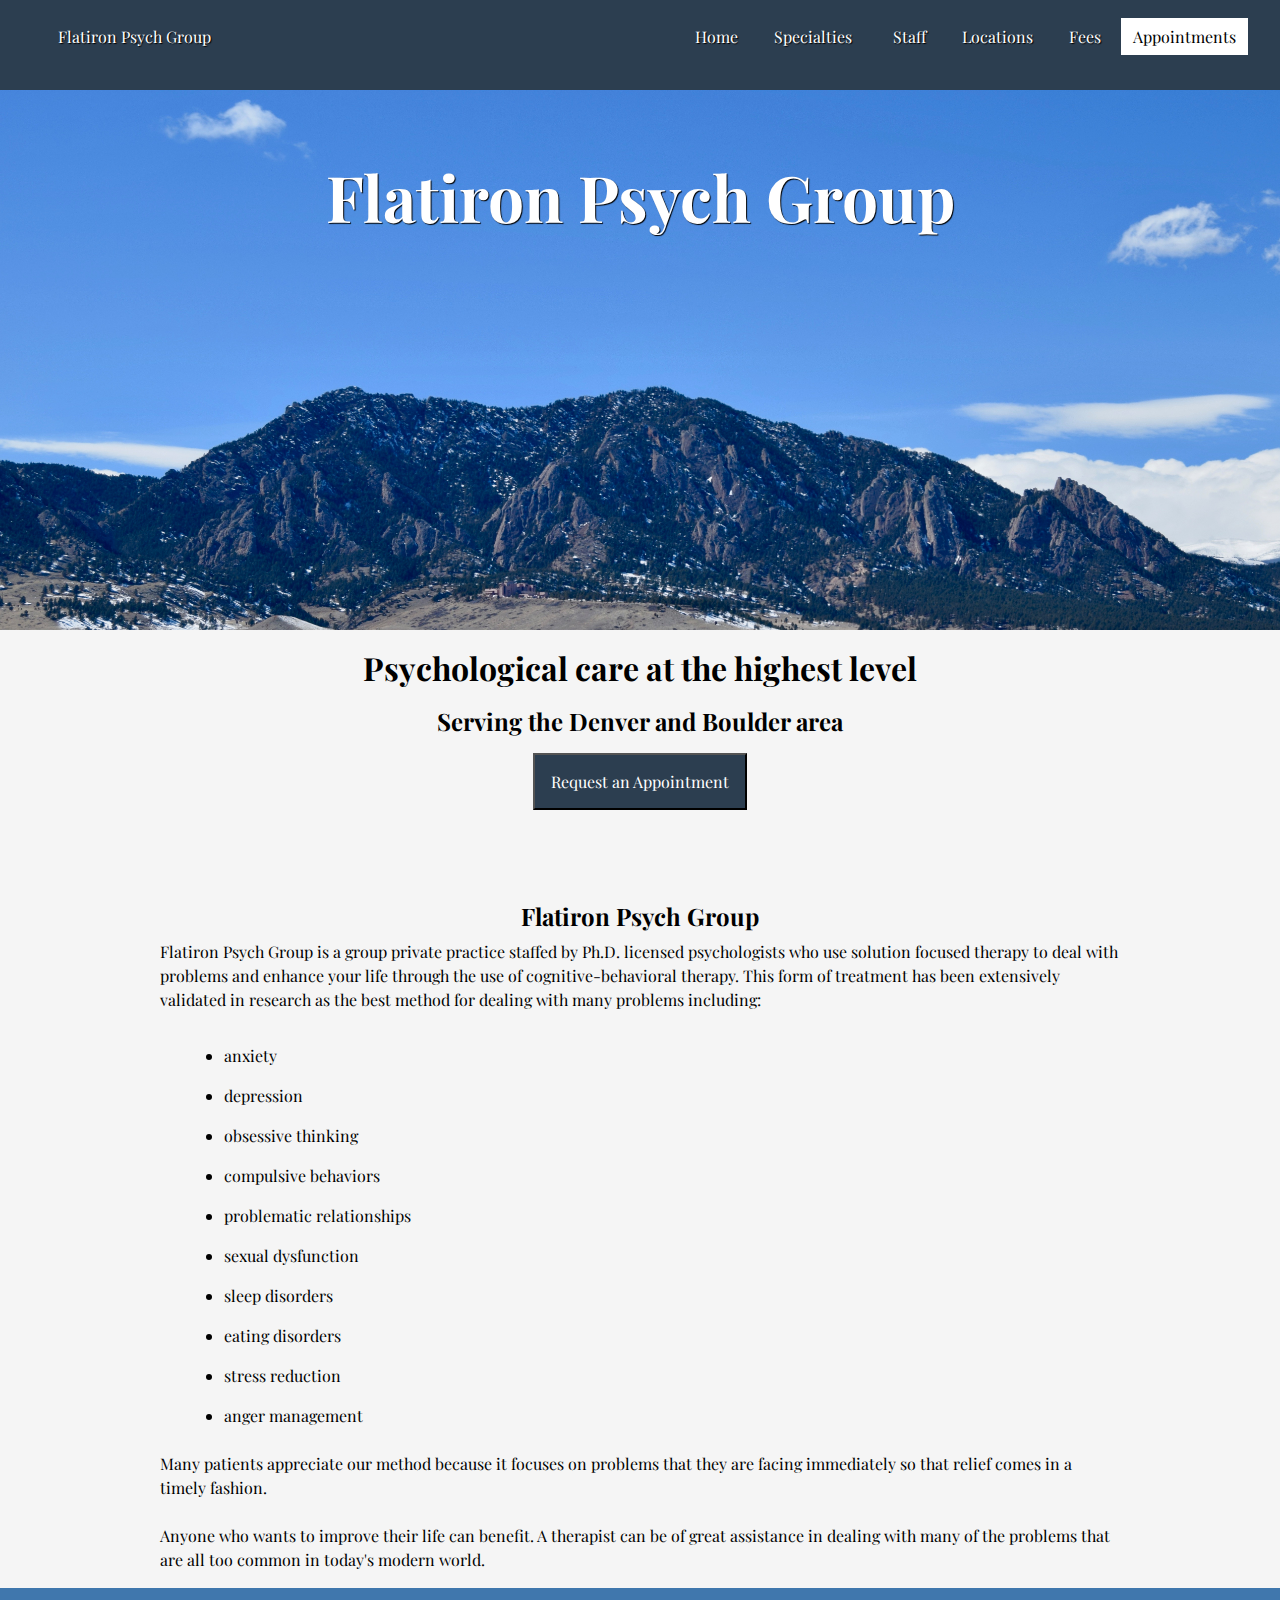
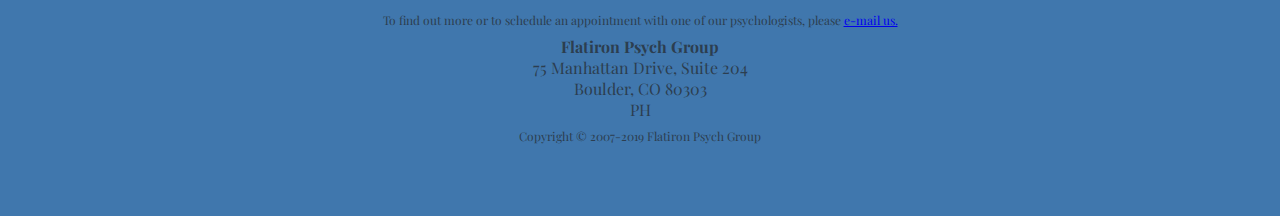
<file: index.html>
<!DOCTYPE html>
<html>

<!-- 
  Button Banner with Title left and Buttons right
  Image at top with overlayed Flatiron Psych Group - serif font
  Motto
  Serving Denver/Boulder area
  Appointments Button
  Homepage Text

  Condense to Hamburger Menu - on click overlay

  Footer 
    Separate contact footer from address footer
    Add second Denver location address to footer
    Leave Fax as placeholder, replace with PH, update later

  Staff
    Kim will rewrite bio
-->

<head>
  <meta charset="UTF-8">
  <title>Flatiron Psych Group</title>
  <meta name="viewport" content="width=device-width, initial-scale=1.0">
  <link rel="stylesheet" href="styles/style.css">
  <link rel="stylesheet" href="https://use.fontawesome.com/releases/v5.7.1/css/all.css" integrity="sha384-fnmOCqbTlWIlj8LyTjo7mOUStjsKC4pOpQbqyi7RrhN7udi9RwhKkMHpvLbHG9Sr" crossorigin="anonymous">
  <link href="https://fonts.googleapis.com/css?family=Playfair+Display:400,700" rel="stylesheet">
</head>

<body>
  <nav>
    <ul>
      <li id="nav-brand"><a href="./index.html">Flatiron Psych Group</a></li>
      <li><a class="active" href="./index.html">Home</a></li>
      <li><a href="./specialties.html">Specialties<i class="fas fa-caret-down"></i></a>
        <ul class="dropdown">
          <li class="dropdown-item"><a href="./specialties/problems.html">Problems Treated</a></li>
          <li class="dropdown-item"><a href="./specialties/people.html">People Served</a></li>
        </ul>
      </li> 
      <li><a href="./staff.html">Staff</a></li>
      <li><a href="./location.html">Locations</a></li>
      <li><a href="./fees.html">Fees</a></li>
      <li><a id="appointments" href="./appointments.html">Appointments</a></li>
    </ul>
  </nav>
  <div id="header-img">
      <h1>Flatiron Psych Group</h1>
  </div>
  <div class="body-div">
  
  <main>
    <div class="main-content">
      <div id="main-hero">
        <h1>Psychological care at the highest level</h1>
        <h2 id="subheader">Serving the Denver and Boulder area</h2>
        <div id="button-div">
          <button id="main-button">Request an Appointment</button>
        </div>
      </div>
      <h2>Flatiron Psych Group</h2>
    <p>Flatiron Psych Group is a group private practice staffed by Ph.D. licensed psychologists who use solution focused therapy to deal with problems and enhance your life through the use of cognitive-behavioral therapy. This form of treatment has been extensively validated in research as the best method for dealing with many problems including:</p>
    <ul class="home-ul">
      <li>anxiety</li>
      <li>depression</li>
      <li>obsessive thinking</li>
      <li>compulsive behaviors</li>
      <li>problematic relationships</li>
      <li>sexual dysfunction</li>
      <li>sleep disorders</li>
      <li>eating disorders</li>
      <li>stress reduction</li>
      <li>anger management</li>
    </ul>
    <p>Many patients appreciate our method because it focuses on problems that they are facing immediately so that relief comes in a timely fashion.</p>
    <p>Anyone who wants to improve their life can benefit. A therapist can be of great assistance in dealing with many of the problems that are all too common in today's modern world.</p>
    </div>
  </main>
  </div>

  <footer>
    <p class="border-below">To find out more or to schedule an appointment with one of our psychologists, please <a href="mailto:questions@flatironpsych.com">e-mail us.</a></p>
    <address>
			<p class="bold">Flatiron Psych Group</p>
			<p>75 Manhattan Drive, Suite 204</p>
			<p>Boulder, CO 80303</p>
			<p>PH</p>
		</address>
    <p id="copyright">Copyright &#169; 2007-2019 Flatiron Psych Group</p>
  </footer>
</body>

</html>
</file>
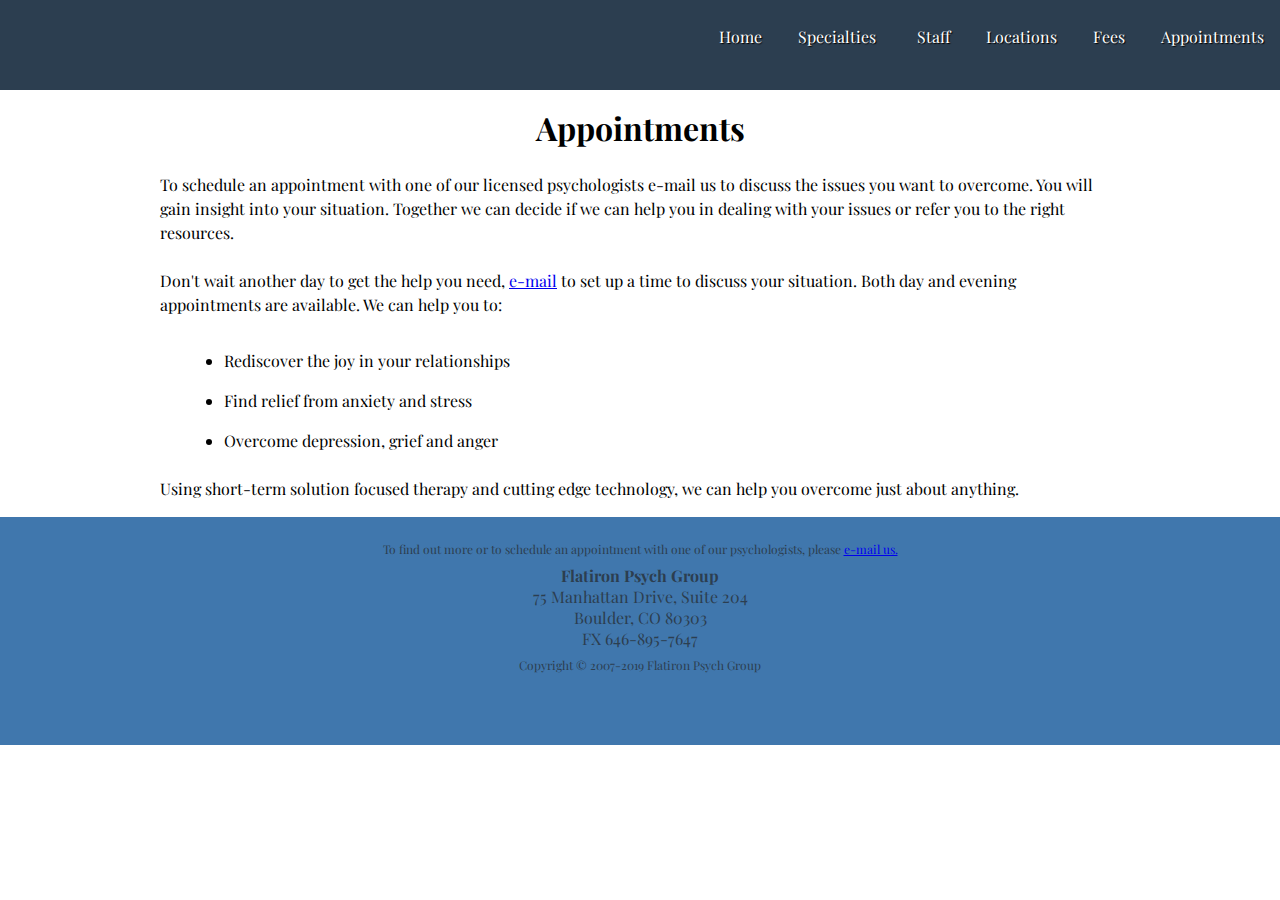
<file: appointments.html>
<!DOCTYPE html>
<html>

<head>
  <meta charset="UTF-8">
  <title>Flatiron Psych Group - Appointments</title>
  <meta name="viewport" content="width=device-width, initial-scale=1.0">
  <link rel="stylesheet" href="styles/style.css">
  <link rel="stylesheet" href="https://use.fontawesome.com/releases/v5.7.1/css/all.css" integrity="sha384-fnmOCqbTlWIlj8LyTjo7mOUStjsKC4pOpQbqyi7RrhN7udi9RwhKkMHpvLbHG9Sr" crossorigin="anonymous">
  <link href="https://fonts.googleapis.com/css?family=Playfair+Display:400,700" rel="stylesheet">
</head>

<body>
  <header>
  </header>
  <nav>
    <ul>
      <li><a href="./index.html">Home</a></li>
      <li><a href="./specialties.html">Specialties<i class="fas fa-caret-down"></i></a>
        <ul class="dropdown">
          <li class="dropdown-item"><a href="./specialties/problems.html">Problems Treated</a></li>
          <li class="dropdown-item"><a href="./specialties/people.html">People Served</a></li>
        </ul>
      </li>  
      <li><a href="./staff.html">Staff</a></li>
      <li><a href="./location.html">Locations</a></li>
      <li><a href="./fees.html">Fees</a></li>
      <li><a class="active" href="./appointments.html">Appointments</a></li>
    </ul>
  </nav>

  <main>
    <h1>Appointments</h1>
    <p>To schedule an appointment with one of our licensed psychologists e-mail us to discuss the issues you want to overcome. You will gain insight into your situation. Together we can decide if we can help you in dealing with your issues or refer you to the right resources.</p>
    <p>Don't wait another day to get the help you need, <a href="mailto:questions@flatironpsych.com">e-mail</a> to set up a time to discuss your situation. Both day and evening appointments are available. We can help you to:</p>
    <ul>
      <li>Rediscover the joy in your relationships</li>
      <li>Find relief from anxiety and stress</li>
      <li>Overcome depression, grief and anger</li>
    </ul>
    <p>Using short-term solution focused therapy and cutting edge technology, we can help you overcome just about anything.</p>
  </main>
  
  <footer>
    <p class="border-below">To find out more or to schedule an appointment with one of our psychologists, please <a href="mailto:questions@flatironpsych.com">e-mail us.</a></p>
    <address>
      <p class="bold">Flatiron Psych Group</p>
      <p>75 Manhattan Drive, Suite 204</p>
      <p>Boulder, CO 80303</p>
      <p>FX 646-895-7647</p>
    </address>
    <p id="copyright">Copyright &#169; 2007-2019 Flatiron Psych Group</p>
  </footer>
</body>

</html>
</file>
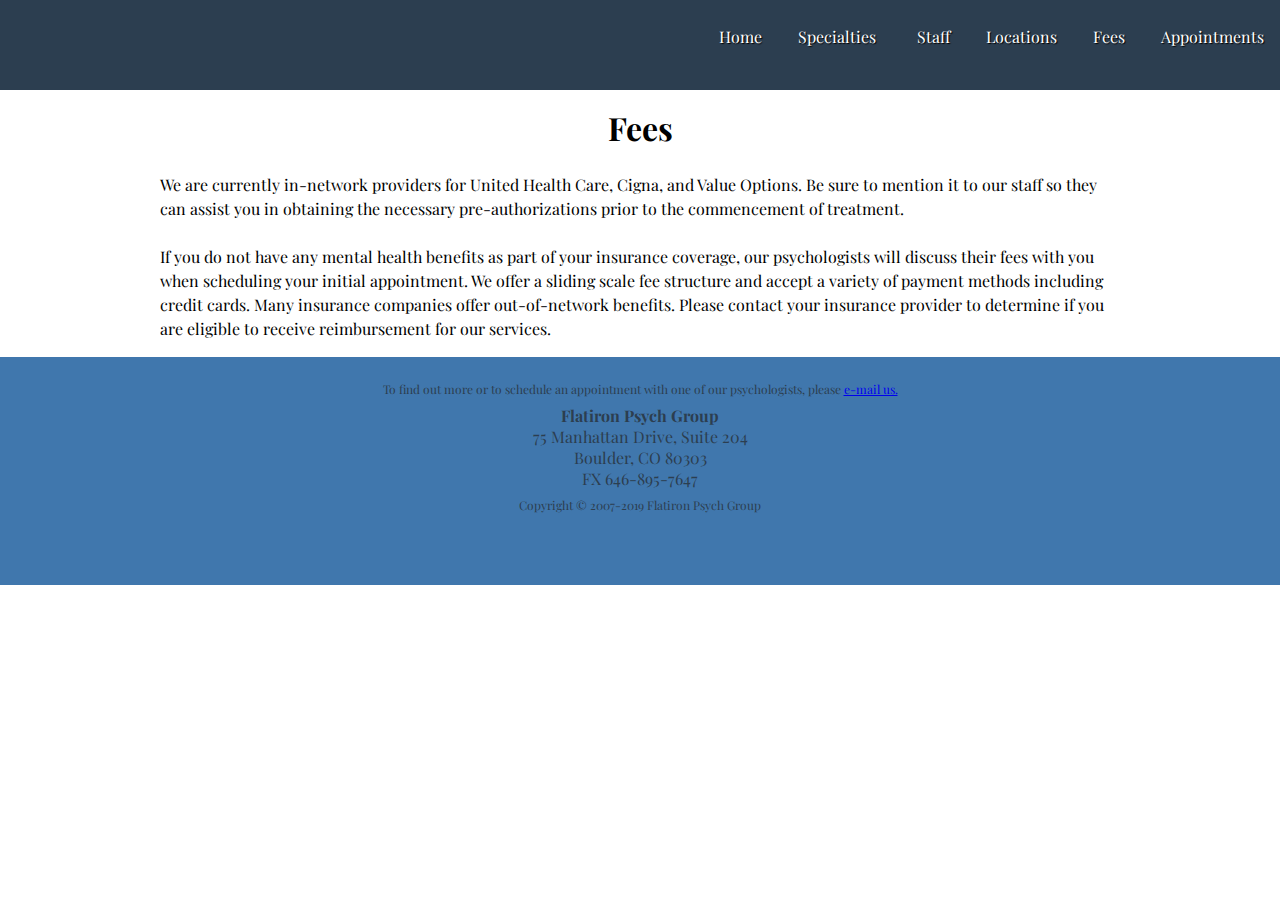
<file: fees.html>
<!DOCTYPE html>
<html>

<head>
  <meta charset="UTF-8">
  <title>Flatiron Psych Group - Fees</title>
  <meta name="viewport" content="width=device-width, initial-scale=1.0">
  <link rel="stylesheet" href="styles/style.css">
  <link rel="stylesheet" href="https://use.fontawesome.com/releases/v5.7.1/css/all.css" integrity="sha384-fnmOCqbTlWIlj8LyTjo7mOUStjsKC4pOpQbqyi7RrhN7udi9RwhKkMHpvLbHG9Sr" crossorigin="anonymous">
  <link href="https://fonts.googleapis.com/css?family=Playfair+Display:400,700" rel="stylesheet">
</head>

<body>
  <header>
  </header>
 <nav>
    <ul>
      <li><a href="./index.html">Home</a></li>
      <li><a href="./specialties.html">Specialties<i class="fas fa-caret-down"></i></a>
        <ul class="dropdown">
          <li class="dropdown-item"><a href="./specialties/problems.html">Problems Treated</a></li>
          <li class="dropdown-item"><a href="./specialties/people.html">People Served</a></li>
        </ul>
      </li> 
      <li><a href="./staff.html">Staff</a></li>
      <li><a href="./location.html">Locations</a></li>
      <li><a class="active" href="./fees.html">Fees</a></li>
      <li><a href="./appointments.html">Appointments</a></li>
    </ul>
  </nav>

  <main>
    <h1>Fees</h1>
    <p>We are currently in-network providers for United Health Care, Cigna, and Value Options. Be sure to mention it to our staff so they can assist you in obtaining the necessary pre-authorizations prior to the commencement of treatment.</p>
    <p>If you do not have any mental health benefits as part of your insurance coverage, our psychologists will discuss their fees with you when scheduling your initial appointment. We offer a sliding scale fee structure and accept a variety of payment methods including credit cards. Many insurance companies offer out-of-network benefits. Please contact your insurance provider to determine if you are eligible to receive reimbursement for our services.</p>
  </main>
  
  <footer>
    <p class="border-below">To find out more or to schedule an appointment with one of our psychologists, please <a href="mailto:questions@flatironpsych.com">e-mail us.</a></p>
    <address>
      <p class="bold">Flatiron Psych Group</p>
      <p>75 Manhattan Drive, Suite 204</p>
      <p>Boulder, CO 80303</p>
      <p>FX 646-895-7647</p>
    </address>
    <p id="copyright">Copyright &#169; 2007-2019 Flatiron Psych Group</p>
  </footer>
</body>

</html>
</file>
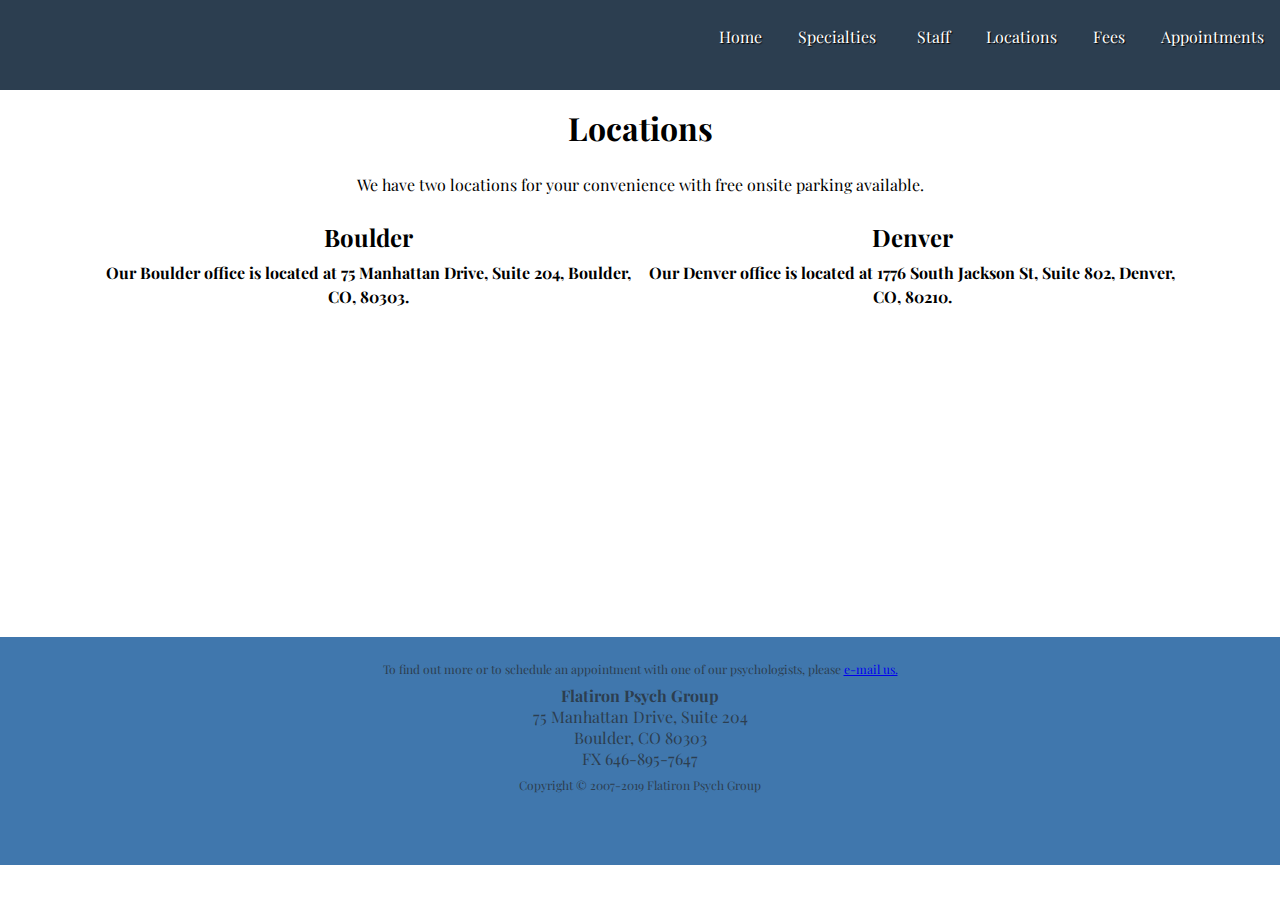
<file: location.html>
<!DOCTYPE html>
<html>

<head>
  <meta charset="UTF-8">
  <title>Flatiron Psych Group - Locations</title>
  <meta name="viewport" content="width=device-width, initial-scale=1.0">
  <link rel="stylesheet" href="styles/style.css">
  <link rel="stylesheet" href="https://use.fontawesome.com/releases/v5.7.1/css/all.css" integrity="sha384-fnmOCqbTlWIlj8LyTjo7mOUStjsKC4pOpQbqyi7RrhN7udi9RwhKkMHpvLbHG9Sr" crossorigin="anonymous">
  <link href="https://fonts.googleapis.com/css?family=Playfair+Display:400,700" rel="stylesheet">
</head>

<body>
  <header>
  </header>
  <nav>
    <ul>
      <li><a href="./index.html">Home</a></li>
      <li><a href="./specialties.html">Specialties<i class="fas fa-caret-down"></i></a>
        <ul class="dropdown">
          <li class="dropdown-item"><a href="./specialties/problems.html">Problems Treated</a></li>
          <li class="dropdown-item"><a href="./specialties/people.html">People Served</a></li>
        </ul>
      </li> 
      <li><a href="./staff.html">Staff</a></li>
      <li><a class="active" href="./location.html">Locations</a></li>
      <li><a href="./fees.html">Fees</a></li>
      <li><a href="./appointments.html">Appointments</a></li>
    </ul>
  </nav>

  <main class="location-main">
    <h1>Locations</h1>
    <p class="centered">We have two locations for your convenience with free onsite parking available.</p>
    <section class="centered">
      <div class="flex-child">
        <h2>Boulder</h2>
        <p class="bold">Our Boulder office is located at 75 Manhattan Drive, Suite 204, Boulder, CO, 80303.</p>
        <iframe class="centered" src="https://www.google.com/maps/embed?pb=!1m18!1m12!1m3!1d48914.184712177164!2d-105.21982519734263!3d39.98305381942879!2m3!1f0!2f0!3f0!3m2!1i1024!2i768!4f13.1!3m3!1m2!1s0x876bed7885f78bdd%3A0x244ce7f2bb28ce1!2s75+Manhattan+Dr%2C+Boulder%2C+CO+80303!5e0!3m2!1sen!2sus!4v1549421754043" frameborder="0" style="border:0" allowfullscreen></iframe>
      </div>
      <div class="flex-child">
        <h2>Denver</h2>
        <p class="bold">Our Denver office is located at 1776 South Jackson St, Suite 802, Denver, CO, 80210.</p>
        <iframe src="https://www.google.com/maps/embed?pb=!1m18!1m12!1m3!1d49127.048366612085!2d-104.97778292194471!3d39.68479817945699!2m3!1f0!2f0!3f0!3m2!1i1024!2i768!4f13.1!3m3!1m2!1s0x876c7e74e9e717df%3A0xd74b8b101a5b61ae!2s1776+S+Jackson+St%2C+Denver%2C+CO+80210!5e0!3m2!1sen!2sus!4v1550016674519" width="400" height="300" frameborder="0" style="border:0" allowfullscreen></iframe>
      </div>
    </section>
  </main>
  
  <footer>
    <p class="border-below">To find out more or to schedule an appointment with one of our psychologists, please <a href="mailto:questions@flatironpsych.com">e-mail us.</a></p>
    <address>
      <p class="bold">Flatiron Psych Group</p>
      <p>75 Manhattan Drive, Suite 204</p>
      <p>Boulder, CO 80303</p>
      <p>FX 646-895-7647</p>
    </address>
    <p id="copyright">Copyright &#169; 2007-2019 Flatiron Psych Group</p>
  </footer>
</body>

</html>
</file>
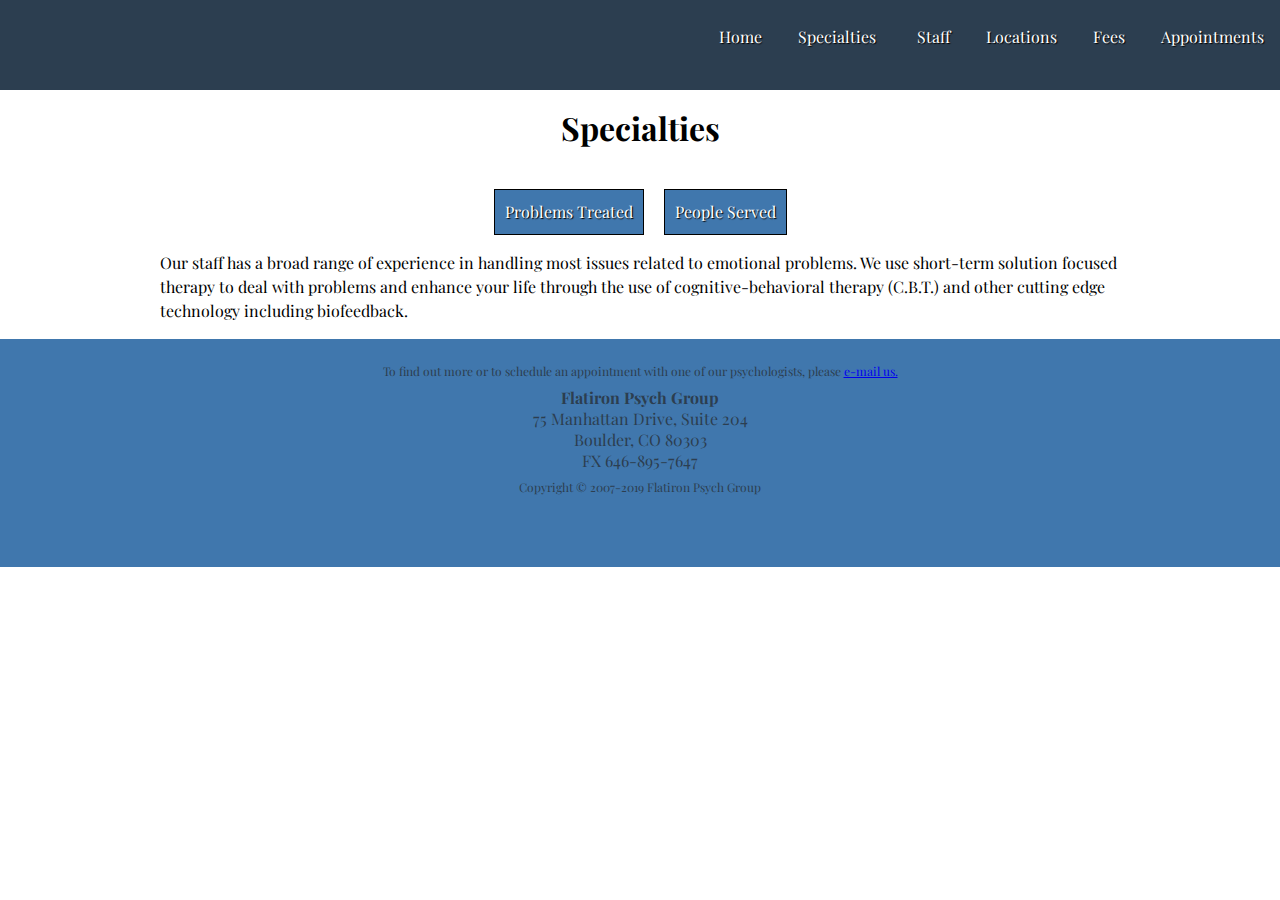
<file: specialties.html>
<!DOCTYPE html>
<html>

<head>
  <meta charset="UTF-8">
  <title>Flatiron Psych Group - Specialties</title>
  <meta name="viewport" content="width=device-width, initial-scale=1.0">
  <link rel="stylesheet" href="styles/style.css">
  <link rel="stylesheet" href="https://use.fontawesome.com/releases/v5.7.1/css/all.css" integrity="sha384-fnmOCqbTlWIlj8LyTjo7mOUStjsKC4pOpQbqyi7RrhN7udi9RwhKkMHpvLbHG9Sr" crossorigin="anonymous">
  <link href="https://fonts.googleapis.com/css?family=Playfair+Display:400,700" rel="stylesheet">
</head>

<body>
  <header>
  </header>
  <nav id="sidebar-nav">
    <ul>
      <li><a href="./index.html">Home</a></li>
      <li><a class="active" href="./specialties.html">Specialties<i class="fas fa-caret-down"></i></a>
        <ul class="dropdown">
          <li class="dropdown-item"><a href="./specialties/problems.html">Problems Treated</a></li>
          <li class="dropdown-item"><a href="./specialties/people.html">People Served</a></li>
        </ul>
      </li> 
      <li><a href="./staff.html">Staff</a></li>
      <li><a href="./location.html">Locations</a></li>
      <li><a href="./fees.html">Fees</a></li>
      <li><a href="./appointments.html">Appointments</a></li>
    </ul>
  </nav>
  <main>
    <h1>Specialties</h1>
    <ul class="specialties-ul centered">
      <li><a href="./specialties/problems.html">Problems Treated</a></li>
      <li><a href="./specialties/people.html">People Served</a></li>
    </ul>
    <p>Our staff has a broad range of experience in handling most issues related to emotional problems. We use short-term solution focused therapy to deal with problems and enhance your life through the use of cognitive-behavioral therapy (C.B.T.) and other cutting edge technology including biofeedback.</p>
  </main>

  <footer>
    <p class="border-below">To find out more or to schedule an appointment with one of our psychologists, please <a href="mailto:questions@flatironpsych.com">e-mail us.</a></p>
    <address>
      <p class="bold">Flatiron Psych Group</p>
      <p>75 Manhattan Drive, Suite 204</p>
      <p>Boulder, CO 80303</p>
      <p>FX 646-895-7647</p>
    </address>
    <p id="copyright">Copyright &#169; 2007-2019 Flatiron Psych Group</p>
  </footer>
</body>

</html>
</file>
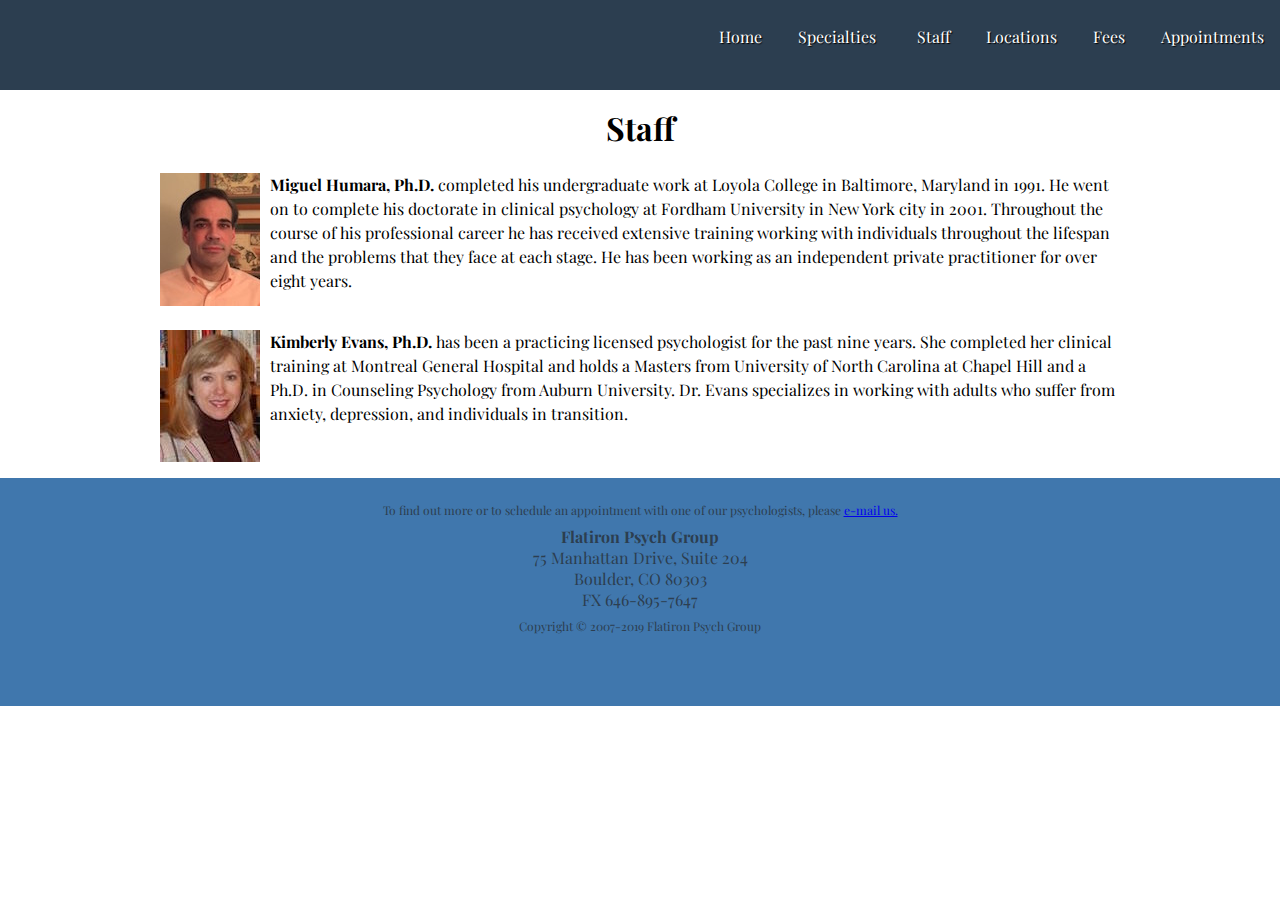
<file: staff.html>
<!DOCTYPE html>
<html>

<head>
  <meta charset="UTF-8">
  <title>Flatiron Psych Group - Staff</title>
  <meta name="viewport" content="width=device-width, initial-scale=1.0">
  <link rel="stylesheet" href="./styles/style.css">
  <link rel="stylesheet" href="https://use.fontawesome.com/releases/v5.7.1/css/all.css" integrity="sha384-fnmOCqbTlWIlj8LyTjo7mOUStjsKC4pOpQbqyi7RrhN7udi9RwhKkMHpvLbHG9Sr" crossorigin="anonymous">
<link href="https://fonts.googleapis.com/css?family=Playfair+Display:400,700" rel="stylesheet">
</head>

<body>
  <header>
  </header>
  <nav>
    <ul>
      <li><a href="./index.html">Home</a></li>
      <li><a href="./specialties.html">Specialties<i class="fas fa-caret-down"></i></a>
        <ul class="dropdown">
          <li class="dropdown-item"><a href="./specialties/problems.html">Problems Treated</a></li>
          <li class="dropdown-item"><a href="./specialties/people.html">People Served</a></li>
        </ul>
      </li> 
      <li><a class="active" href="./staff.html">Staff</a></li>
      <li><a href="./location.html">Locations</a></li>
      <li><a href="./fees.html">Fees</a></li>
      <li><a href="./appointments.html">Appointments</a></li>
    </ul>
  </nav>

  <main class="staff-main">
    <h1>Staff</h1>
    <section class="staff-section">

      <p><img class="headshots" src="Images/MiguelHumara.jpg" alt=""><span class="bold">Miguel Humara, Ph.D.</span> completed his undergraduate work at Loyola College in Baltimore, Maryland in 1991. He went on to complete his doctorate in clinical psychology at Fordham University in New York city in 2001. Throughout the course of his professional career he has received extensive training working with individuals throughout the lifespan and the problems that they face at each stage. He has been working as an independent private practitioner for over eight years.</p>

      <p><img class="headshots" src="Images/KimberlyEvans.jpg" alt=""><span class="bold">Kimberly Evans, Ph.D.</span> has been a practicing licensed psychologist for the past nine years. She completed her clinical training at Montreal General Hospital and holds a Masters from University of North Carolina at Chapel Hill and a Ph.D. in Counseling Psychology from Auburn University. Dr. Evans specializes in working with adults who suffer from anxiety, depression, and individuals in transition.</p>
    </section>
  </main>

  <footer>
    <p class="border-below">To find out more or to schedule an appointment with one of our psychologists, please <a href="mailto:questions@flatironpsych.com">e-mail us.</a></p>
    <address>
      <p class="bold">Flatiron Psych Group</p>
      <p>75 Manhattan Drive, Suite 204</p>
      <p>Boulder, CO 80303</p>
      <p>FX 646-895-7647</p>
    </address>
    <p id="copyright">Copyright &#169; 2007-2019 Flatiron Psych Group</p>
  </footer>
</body>

</html>
</file>
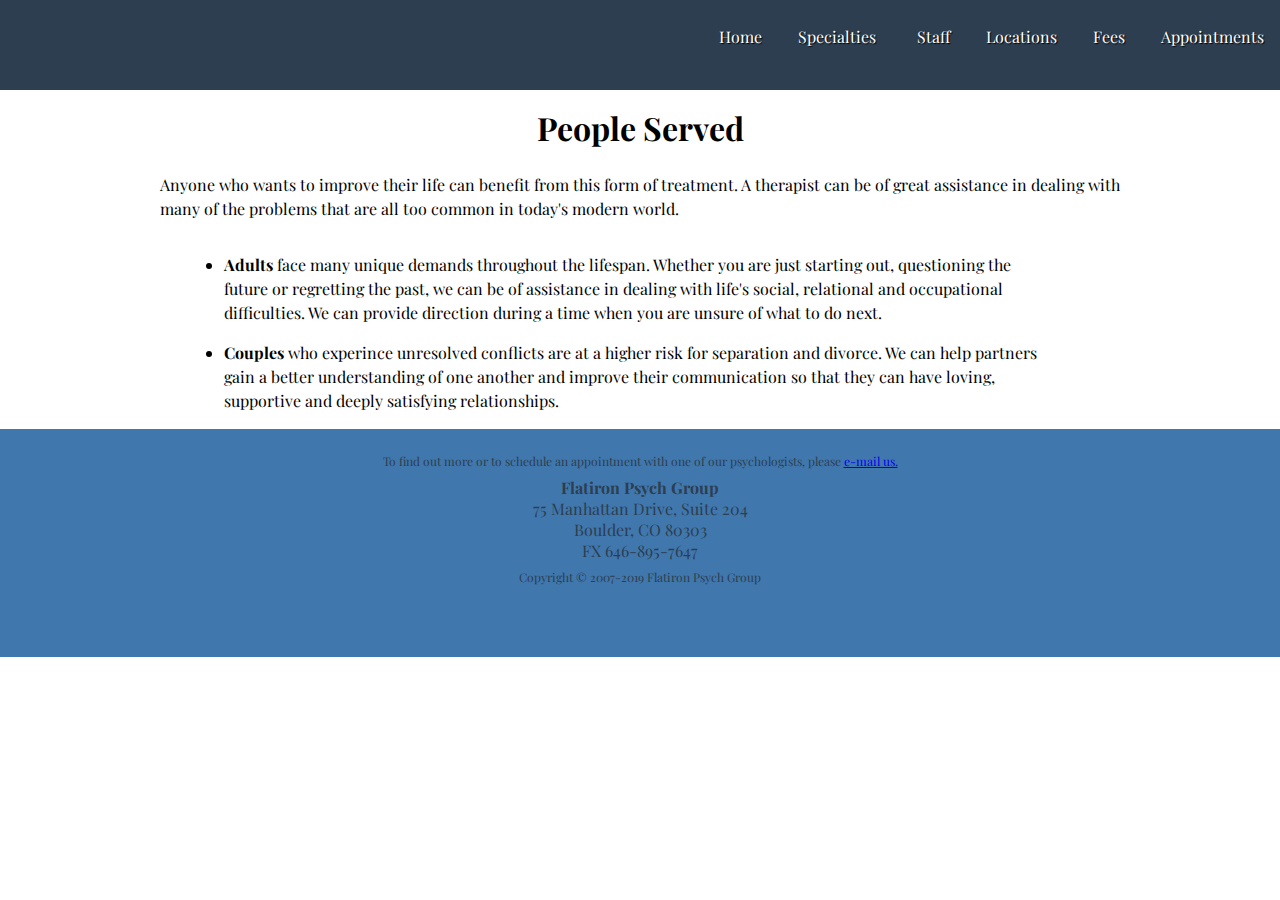
<file: specialties/people.html>
<!DOCTYPE html>
<html>

<head>
  <meta charset="UTF-8">
  <title>Flatiron Psych Group - People</title>
  <meta name="viewport" content="width=device-width, initial-scale=1.0">
  <link rel="stylesheet" href="../styles/style.css">
  <link rel="stylesheet" href="https://use.fontawesome.com/releases/v5.7.1/css/all.css" integrity="sha384-fnmOCqbTlWIlj8LyTjo7mOUStjsKC4pOpQbqyi7RrhN7udi9RwhKkMHpvLbHG9Sr" crossorigin="anonymous">
  <link href="https://fonts.googleapis.com/css?family=Playfair+Display:400,700" rel="stylesheet">
</head>

<body>
  <header>
  </header>
  <nav>
    <ul>
      <li><a href="../index.html">Home</a></li>
      <li><a class="active" href="../specialties.html">Specialties<i class="fas fa-caret-down"></i></a>
        <ul class="dropdown">
          <li class="dropdown-item"><a href="./problems.html">Problems Treated</a></li>
          <li class="dropdown-item"><a href="./people.html">People Served</a></li>
        </ul>
      </li> 
      <li><a href="../staff.html">Staff</a></li>
      <li><a href="../location.html">Locations</a></li>
      <li><a href="../fees.html">Fees</a></li>
      <li><a href="../appointments.html">Appointments</a></li>
    </ul>
  </nav>

  <main>
    <h1>People Served</h1>
    <p>Anyone who wants to improve their life can benefit from this form of treatment. A therapist can be of great assistance in dealing with many of the problems that are all too common in today's modern world.</p>
    <ul>
      <li><strong>Adults</strong> face many unique demands throughout the lifespan. Whether you are just starting out, questioning the future or regretting the past, we can be of assistance in dealing with life's social, relational and occupational difficulties. We can provide direction during a time when you are unsure of what to do next.</li>
      <li><strong>Couples</strong> who experince unresolved conflicts are at a higher risk for separation and divorce. We can help partners gain a better understanding of one another and improve their communication so that they can have loving, supportive and deeply satisfying relationships. </li>
    </ul>
  </main>
  
  <footer>
    <p class="border-below">To find out more or to schedule an appointment with one of our psychologists, please <a href="mailto:questions@flatironpsych.com">e-mail us.</a></p>
    <address>
      <p class="bold">Flatiron Psych Group</p>
      <p>75 Manhattan Drive, Suite 204</p>
      <p>Boulder, CO 80303</p>
      <p>FX 646-895-7647</p>
    </address>
    <p id="copyright">Copyright &#169; 2007-2019 Flatiron Psych Group</p>
  </footer>
</body>

</html>
</file>
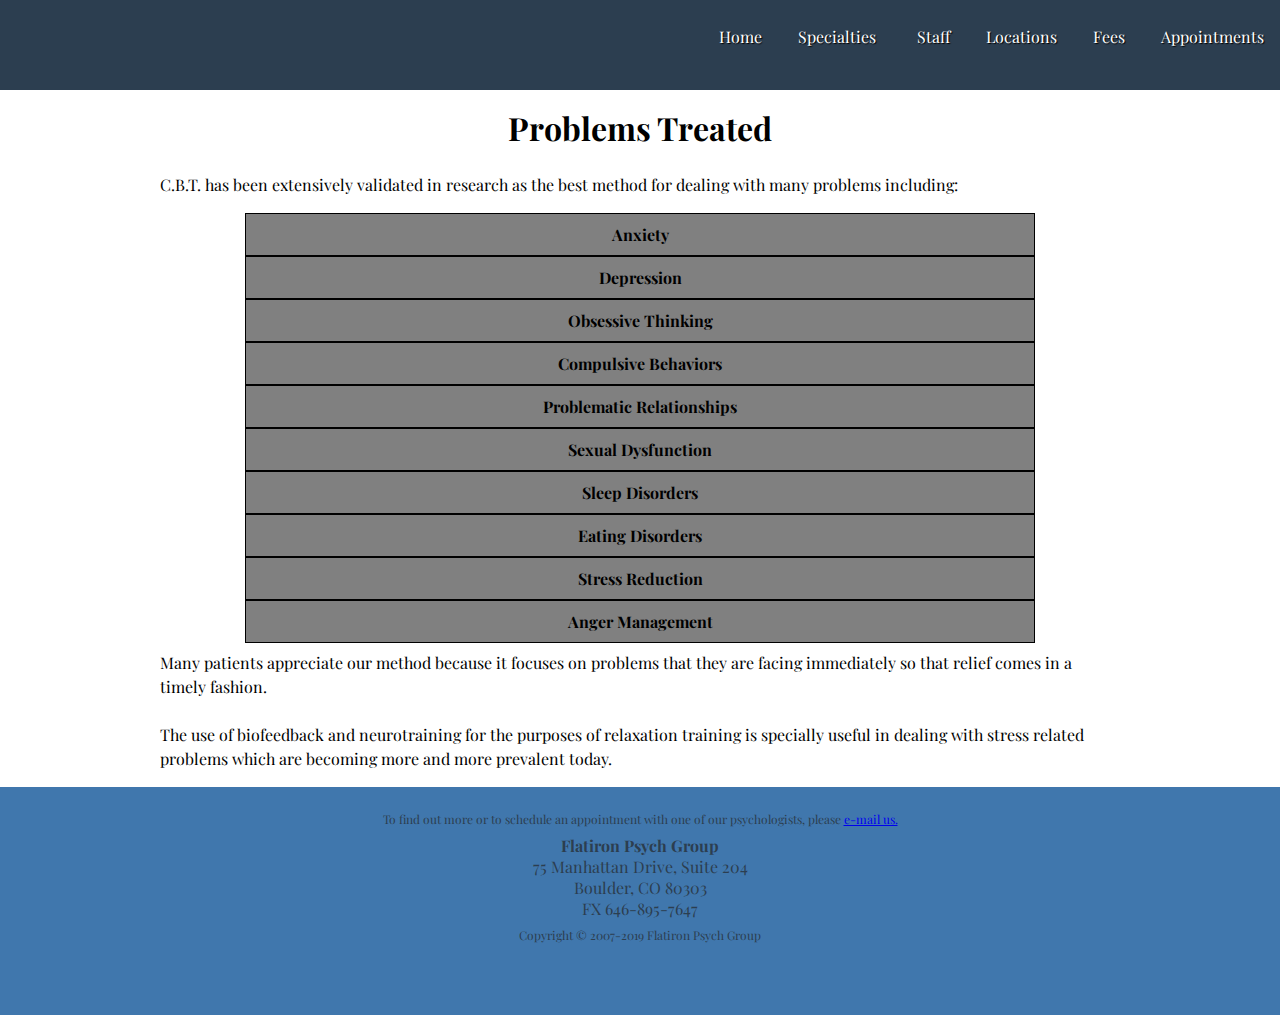
<file: specialties/problems.html>
<!DOCTYPE html>
<html>

<head>
  <meta charset="UTF-8">
  <title>Flatiron Psych Group</title>
  <meta name="viewport" content="width=device-width, initial-scale=1.0">
  <link rel="stylesheet" href="https://use.fontawesome.com/releases/v5.7.1/css/all.css" integrity="sha384-fnmOCqbTlWIlj8LyTjo7mOUStjsKC4pOpQbqyi7RrhN7udi9RwhKkMHpvLbHG9Sr" crossorigin="anonymous">
  <link href="https://fonts.googleapis.com/css?family=Playfair+Display:400,700" rel="stylesheet">
  <link rel="stylesheet" href="../styles/style.css">
</head>

<body>
  <header>
  </header>
  <nav>
    <ul>
      <li><a href="../index.html">Home</a></li>
      <li><a class="active" href="../specialties.html">Specialties<i class="fas fa-caret-down"></i></a>
        <ul class="dropdown">
          <li class="dropdown-item"><a href="./problems.html">Problems Treated</a></li>
          <li class="dropdown-item"><a href="./people.html">People Served</a></li>
        </ul>
      </li> 
      <li><a href="../staff.html">Staff</a></li>
      <li><a href="../location.html">Locations</a></li>
      <li><a href="../fees.html">Fees</a></li>
      <li><a href="../appointments.html">Appointments</a></li>
    </ul>
  </nav>

  <main>
    <h1>Problems Treated</h1>
    <p>C.B.T. has been extensively validated in research as the best method for dealing with many problems including: </p>
    <div id="accordion">
      <h4 class="accordion-toggle">Anxiety</h4>
      <div class="accordion-content">    
        <p>There are many sources of anxiety that people deal with on a day to day basis. At times pressures from work, relationships or family can be overwhelming. Many people lack effective coping mechanisms. Dealing with the stressors effectively depends on addressing the sources of anxiety which can be either physiological, cognitive, or both.</p>
        <p>Physiological components of anxiety often manifest as physical symptoms including increased heart rate, shortness of breath, sweating, clenching of the teeth, and even shaking in the limbs. Treatment of these involves relaxation training through the use of biofeedback or neurotraining, both of which have been found to have a significant positive impact.</p>
        <p>Cognitive components frequently center around obsessive, racing thoughts that are often very difficult to let go. Studies consistently show that cognitive-behavioral therapy is effective in the treatment of the irrational thoughts that many people deal with on a daily basis. Simply put, it is necessary to dispute the irrational fears that we hold as truth.</p>
        <p>The staff at Flatiron Psych Group has extensive experience in dealing with both components of anxiety in a solution-focused way. Don't wait another day, <a href="mailto:questions@flatironpsych.com">e-mail us</a> now to set up an appointment. You'll be glad you took this step towards controlling the anxiety that plagues so many people today.</p>
      </div>

    <h4 class="accordion-toggle">Depression</h4>
    <div class="accordion-content"> 
      <p>Most people have days when they feel sad. Maybe your job or relationship has got you feeling down. Often times we are able to pull ourselves out of this rut on our own. When it starts having a significant impact on your day to day living, it has then reached a level where professional help should be considered. Common signs of depression include sad mood, tearful episodes, irritability, appetite & sleep disturbance, social isolation, distractibility, and recurrent thoughts of death.</p>
      <p>Some people seek treatment through medication, but often this is not sufficient. Medication can lift the veil of depression, but it is most useful when coupled with psychotherapy. Researchers have found that cognitive-behavioral therapy has a significant impact on depression. By working with one of our skilled therapists, you will learn to modify dysfunctional thought patterns about the self, future, and world which seem to be at the center of most depression.</p>
      <p>Depression can have a significant negative impact on the lives of people who suffer with it. Short term psychotherapy can alleviate many of these symptoms so don't wait another day, <a href="mailto:questions@flatironpsych.com">e-mail us</a> now to set up an appointment. Contacting us can lead to a healthier, enjoyable, more fulfilling life!</p>
    </div>

    <h4 class="accordion-toggle">Obsessive Thinking</h4>
    <div class="accordion-content"> 

      <p>"What if ...?" is the classic question that many people with obsessive thinking deal with on a daily basis. Many people obsess about careers, relationships, or things that they encounter on a day to day basis. Not everyone has the capacity to get rid of these thoughts and they can take over a person's life.</p>
      <p>The classic forms of obsessive thinking center around checking, contamination and hoarding. Examples of thoughts that these individuals have respectively include:</p>
      <ul>
        <li>"What if I didn't turn of the stove?"</li>
        <li>"What if the fork is dirty?"</li>
        <li>"What if I need this later?"</li>
      </ul>
      <p>Other forms of obsessive thinking are also quite common. They can range from sexual concerns to work to relationships. These thoughts often lead to compulsive behaviors that can be quite debilitating.</p>
      <p>Studies have shown that the treatment that is most effect for obsessive thinking is a cognitive-behavioral technique called exposure with response prevention. Relaxation training is taught and the individual learns to confront fears without engaging in rituals that have previously been used to decrease anxiety.</p>
      <p>The staff at Flatiron Psych Group has extensive experience in dealing with obsessive thinking in a systematic way that brings about results in a timely fashion. Don't wait another day, call or <a href="mailto:questions@flatironpsych.com">e-mail us</a> now to set up an appointment. You'll be glad you took this step towards controlling the thoughts that plague you today.</p>
    </div>

    <h4 class="accordion-toggle">Compulsive Behaviors</h4>
    <div class="accordion-content"> 

      <p>When a person engages in behavior that seems irrational to themselves but they feel that they must do it, they are engaging in compulsive behavior. Many people have quirks or eccentricities that seem harmless. When it gets to the point that the individual no longer feels any control over their behavior, it may be necessary to seek professional intervention.</p>
      <p>There area a multitude of classic compulsive behaviors but generally speaking they fall into three categories which are as follows:</p>
      <ul>
        <li>Cleaning (e.g. hand washing)</li>
        <li>Checking (e.g. making sure the stove is turned off repeatedly)</li>
        <li>Hoarding (e.g. holding on to newspapers just in case you want to refer back to an article)</li>
      </ul>
      <p>Studies consistently show that the best form of treatment for dealing with compulsive behavior is a cognitive behavioral technique known as exposure with response prevention.</p>
      <p>The staff at Flatiron Psych Group has extensive experience in dealing with compulsive behavior in a systematic way that reduces suffering quickly. Don't wait another day, <a href="mailto:questions@flatironpsych.com">e-mail us</a> now to set up an appointment. You'll be glad you took this step towards controlling the compulsive behaviors that have taken over your life.</p>
    </div>

    <h4 class="accordion-toggle">Problematic Relationships</h4>
    <div class="accordion-content"> 

      <p>Ups and downs are a normal part of any relationship. For the most part, people are able to resolve issues on their own but sometimes problems escalate that require the help of a professional.</p>
      <p>Many of the problems in a relationship are the result of poor communication and a lack of compromise between partners. Couples who experience a great deal of conflict are not listening to one another's needs and desires or they are unable to hear the other person's point of view. In addition, there's a lack of flexibility in accommodating what the other person wants to do.</p>
      <p>Cognitive-Behavioral therapy has been found to be an effective treatment for couples who are experiencing conflict in their relationship. A qualified therapist can provide people with the tools so that they are able to resolve the conflicts that they experience in their day to day living. Specifically, relaxation training and reframing of events are important tools that many people simply do not incorporate into their relationships.</p>
      <p>At Flatiron Psych Group we have extensive experience in dealing with the problems that most couples face so that they are able to see improvements in their relationships quickly. Don't wait another day, <a href="mailto:questions@flatironpsych.com">e-mail us</a> now to set up an appointment. You'll be glad you took this step towards helping you and your partner lead a happier more fulfilling life together.</p>
    </div>

    <h4 class="accordion-toggle">Sexual Dysfunction</h4>
    <div class="accordion-content"> 

      <p>Difficulties of a sexual nature are common from time to time. When they occur with regularity, they can have a significant impact on a relationship. Avoidance due to fear of failure can leave partners feeling that something important is missing. Regardless of whether you are a man or a woman, sexual dysfunction is partly the result of anxiety.</p>
      <p>In men, there are two basic types of sexual problems: erectile dysfunction and premature ejaculation. The former is characterized by an inability to attain or the loss of an erection when engaged in sexual activity. The latter results in orgasm either prior to penetration or soon after.</p>
      <p>Women suffer from vaginismus. This is an involuntary tightening of the vaginal walls prior to sexual activity such that penetration is impossible. It is important to note that this muscle tightening does not occur in other situations.</p>
      <p>Treatment begins with first ruling out medical causes for the problem. Although medications are available for some of these problems, often they are not enough. Specific treatment strategies using relaxation training and other techniques such as sensate focus have been developed. Although people are often treated individually, partners should be included as well in order to maximize the chances for success.</p>
      <p>The psychologists working at Flatiron Psych Group have worked with all types of sexual dysfunction. We have the experience to work with you so you are able to see results soon. Don't wait another day, <a href="mailto:questions@flatironpsych.com">e-mail us</a> now to set up an appointment. You'll be glad you took this step towards having healthier more fulfilling sexual relationships.</p>
    </div>

    <h4 class="accordion-toggle">Sleep Disorders</h4>
    <div class="accordion-content"> 

      <p>Sleep disorders affect millions of people each year. The use of over-the-counter and prescription medications to address sleep problems has risen significantly in recent years. However, dependency on these sleep aides creates additional problems and their effectiveness decreases with prolonged use.</p>
      <p>Although the occasional sleepless night is not usually a cause for concern, a pattern of disrupted sleep or insomnia can be very damaging physically and psychologically. Difficulty falling asleep, staying asleep, and frequent wakings during the night can all be symptoms of a sleep disorder. Without adequate sleep, our bodies and minds don't restore themselves. Physically we feel sluggish and our thinking becomes dulled. Cognitive-behavioral psychotherapy is very effective in addressing sleep problems. Learning strategies you can employ to help yourself to get a good night's sleep can help restore your body's own sleep mechanism and break a dependency on medication.</p>
      <p>Our licensed psychologists have extensive experience assisting people in overcoming there problems with sleep in a timely fashion. Don't wait another day, <a href="mailto:questions@flatironpsych.com">e-mail us</a> now to set up an appointment. You'll be glad you took this step towards having healthier more restful sleep.</p>
    </div>

    <h4 class="accordion-toggle">Eating Disorders</h4>
    <div class="accordion-content"> 

      <p>All too many people in today's society are focused on their appearance. While this can be healthy in moderation, some people cross the line in an effort to improve their view of themselves.</p>
      <p>Women tend to have a much higher prevalence rate of eating disorders then men; however, more and more men are being diagnosed. Anorexia and bulimia are the two most common disorders. Anorexia is characterized by with holding of food intake. Bulimia is characterized by periods of bingeing and purging.</p>
      <p>There are two core elements to any eating disorder - distortion and control. People with eating disorders have a distorted body image. They do not see the real person, instead they see all of their flaws. At times, they also see their eating behavior as the only area of their life where they have control.</p>
      <p>Treatment for eating disorders involves modifying the cognitive distortions, reinforcement of positive behaviors, and reduction of obsessive thinking & compulsive behavior which in this case centers around food issues.</p>
      <p>The psychologists at Flatiron Psych Group have expertise in dealing with many of the issues that are involved in the treatment of eating disorders. Don't wait another day, <a href="mailto:questions@flatironpsych.com">e-mail us</a> now to set up an appointment. You'll be glad you took this step towards living a healthy lifestyle.</p>
    </div>

    <h4 class="accordion-toggle">Stress Reduction</h4>
        <div class="accordion-content"> 

    <p>The world is filled with all kind of stressors that affect us on a daily basis. Situations at work, home and life in general can cause us to feel overwhelmed and stressed out. People often have difficulty coming up with effective coping strategies to deal with these problems.</p>
    <p>The human stress response is largely physiological in nature. That is to say, there is a specific set of responses that our bodies go through when we are stressed. Often times, people complain of feeling tired or overwhelmed and are unsure of what to do.</p>
    <p>The psychologists at Flatiron Psych Group have a great deal of expertise in identifying the causes of stress and working with you to develop effective coping strategies for dealing with them. Through the use of scientific methods such as biofeedback, we can teach you to better cope with those stressors that life throws at you. We'll work with you to develop a solution focused approach so that you are able to enjoy a stress-free lifestyle ass soon as possible. Don't delay, <a href="mailto:questions@flatironpsych.com">e-mail us</a> now to set up an appointment. You'll be glad you did.</p>
    </div>

    <h4 class="accordion-toggle">Anger Management</h4>
        <div class="accordion-content"> 

    <p>We all get angry at one time or another for a variety of reasons. However, there is a great deal of variability in terms of level of anger and duration. People who get angry very quickly and intensely for an extended period of time, may need help in developing strategies to deal with this problem.</p>
    <p>Anger, like anxiety, has both cognitive and physiological components. Cognitive components seem to focus around thoughts of being slighted in an intentional manner or your rights being disregarded. In terms of physiology, we have a very standard set of responses that our body goes through when we are becoming angry.</p>
    <p>The management of anger addresses both of the components mentioned above. Cognitive reframing and examination of self statements are necessary to deal with the thoughts that lead to the experience of anger. Biofeedback can also be used in order to deal with the physiology that the body presents.</p>
    <p>At Flatiron Psych Group we have extensive experience in dealing with the both the cognitive components and relaxation training that are necessary for effective management of people's anger. Don't wait another day, <a href="mailto:questions@flatironpsych.com">e-mail us</a> now to set up an appointment. You'll be glad you took this step towards leading a happier life where your anger is under control.</p>


    </div>
    
    <p>Many patients appreciate our method because it focuses on problems that they are facing immediately so that relief comes in a timely fashion.</p>
    <p>The use of biofeedback and neurotraining for the purposes of relaxation training is specially useful in dealing with stress related problems which are becoming more and more prevalent today.</p>
  </main>
  
  <footer>
    <p class="border-below">To find out more or to schedule an appointment with one of our psychologists, please <a href="mailto:questions@flatironpsych.com">e-mail us.</a></p>
    <address>
      <p class="bold">Flatiron Psych Group</p>
      <p>75 Manhattan Drive, Suite 204</p>
      <p>Boulder, CO 80303</p>
      <p>FX 646-895-7647</p>
    </address>
    <p id="copyright">Copyright &#169; 2007-2019 Flatiron Psych Group</p>
  </footer>
  <script
        src="https://code.jquery.com/jquery-3.3.1.min.js"
        integrity="sha256-FgpCb/KJQlLNfOu91ta32o/NMZxltwRo8QtmkMRdAu8="
        crossorigin="anonymous"></script>
  <script src="../scripts/scripts.js"></script>
</body>

</html>
</file>
<file: styles/style.css>
* {
	margin: 0;
	padding: 0;
	font-family: 'Playfair Display', serif;
}

:root {
	--mainBlue: #4077ad;
	--lightBlue: #1792f3;
	--mainWhite: white;
	--darkBlue: #2c3e50;
}

header {
	text-align: center;
	margin: 0;
}

#header-img {
	height: 60vh;
	background: url("../Images/New Banner.jpg") no-repeat center;
	background-size: cover;
}

#header-img > h1 {
	color: var(--mainWhite);
	text-align: center;
	padding-top: 1em;
	font-size: 4em;
	text-shadow: 1px 1px 1px black;
}

nav {
	margin: 0;
	width: 100%;
	height: 10vh;
	background-color: var(--darkBlue);
}

nav ul {
	padding: 10px 0;
	text-align: right;
	background-color: var(--darkBlue);
}

nav > ul > li {
	display: inline-block;
	text-align: center;
	vertical-align: center;
	list-style: none;
}

li a {
	color: var(--mainWhite);
	text-decoration: none;
	display: block;
	padding: 1em;
	text-shadow: 1px 1px 1px black;
}

#nav-brand {
	text-align: left;
	padding-right: 35%;
}

#appointments {
	background-color: var(--mainWhite);
	padding: .5em .75em;
	margin-right: 2em;
	color: var(--mainBlack);
	text-shadow: none;
}

nav a:hover {
	cursor: pointer;
}

i.fa-caret-down {
	padding-left: 5px;
}


/* Nested dropdown */

.dropdown {
	display: none;
	position: absolute;
	margin: 0;
	box-shadow: 0 8px 16px 0 rgba(0,0,0,0.2);
}

.dropdown-item {
	display: block;
	text-decoration: none;
	list-style: none;
}

.dropdown li > a {
	display: block;
	background: var(--darkBlue);
	color: var(--mainWhite);
}

ul li:hover .dropdown {
	display: block;
} 

.body-div {
	background-color: whitesmoke;
}

/* Main styling */

main {
	width: 75%;
	margin: 0 auto;
}

#main-hero {
	height: 30vh;
}

main h1 {
	text-align: center;
	padding: .5em 0;
}

#subheader {
	text-align: center;
}

#button-div {
	text-align: center;
}

#main-button {
	color: white;
	background-color: var(--darkBlue);
	text-align: center;
	margin: 0 auto;
	font-size: 1em;
	margin-top: 1em;
	padding: 1em;
}

main h2 {
	text-align: center;
}

main p {
	padding: .5em 0 1em;
	line-height: 1.5em;
}

main ul {
	width: 90%;
	margin: 0 auto;
	list-style-type: ;
}

main ul li {
	line-height: 1.5em;
	margin: 1em;
}

main ul li:before {
}

/* Footer */

footer {
	padding: 1.5em 0 1.5em 0;
	text-align: center;
	color: var(--darkBlue);
	height: 20vh;
	background-color: var(--mainBlue);
}

.border-below {
	font-size: .75em;
}

address {
	margin: .5em 0;
}

address p.bold {
	font-weight: bold;
}

address p {
	font-style: normal;
}

#copyright {
	font-size: .75em;
}

/* Specialties page */

.specialties-ul {
	list-style: none;
	margin-top: 1em;
}

.specialties-ul li {
	display: inline-block;
	background: grey;
	border: 1px solid black;
	margin: .5em;
}

.specialties-ul li a {
	text-decoration: none;
	color: var(--mainWhite);
	background-color: var(--mainBlue);
	display: block;
	padding: 10px;
}

.specialties-ul li a:hover {
	background: var(--darkBlue);
	color: var(--lightBlue);
	cursor: pointer;
	box-shadow: 0 8px 16px 0 rgba(0,0,0,0.2);
}

/* Accordion styles */

.accordion-toggle {
	cursor: pointer;
	text-align: center;
	background: grey;
	border: 1px solid black;
	padding: 10px;
	width: 80%;
	margin: 0 auto;
}

.accordion-toggle:hover {
	background: var(--darkBlue);
	color: var(--lightBlue);
	box-shadow: 0 8px 16px 0 rgba(0,0,0,0.2);
}

.accordion-content {
	display: none;
	width: 80%;
	margin: 0 auto;
}

.centered {
	text-align: center;
}

/* Testing */

.testing-ul > li {
	margin: 1em;
	line-height: 1.5em;
}

/* Staff */



span.bold {
	font-weight: bold;
}

.staff-section img {
	float: left;
	padding-right: 10px;
}

/* Location */

.location-main {
	width: 85%;
	margin: 0 auto;
}

section {
	display: flex;
	flex-wrap: wrap;
}

.flex-child {
	flex: 400px;
	margin: .5em;
}

p.bold {
	font-weight: bold;
}

iframe {
	width: 400px;
	height: 300px;
}

iframe.centered {
	display: block;
	margin: auto;
}

/* Tablet */

@media screen and (max-width: 768px) {
	header img {
		width: 100%;
		height: auto;
		margin: 0 auto;
	}

	main {
		margin: 0 auto;
		width: 90%;
	}

	.location-main {
		width: 90%;
	}

	section {
		display: block;
	}

	.flex-child {
		margin: 1em auto;
		flex: 0;
	}
}

/* Phone */

@media screen and (max-width: 375px) {
	header img {
		margin: 0 auto;
	}

	nav ul {
		margin: 0;
	}

	nav ul > li {
		margin-top: 5px;
	}

	.accordion {
		width: 100%;
	}

	.accordion-toggle {
		width: 90%;
	}

	.accordion-content {
		width: 95%;
	}

	iframe {
		width: 320px;
		height: 240px;
	}
}
</file>
